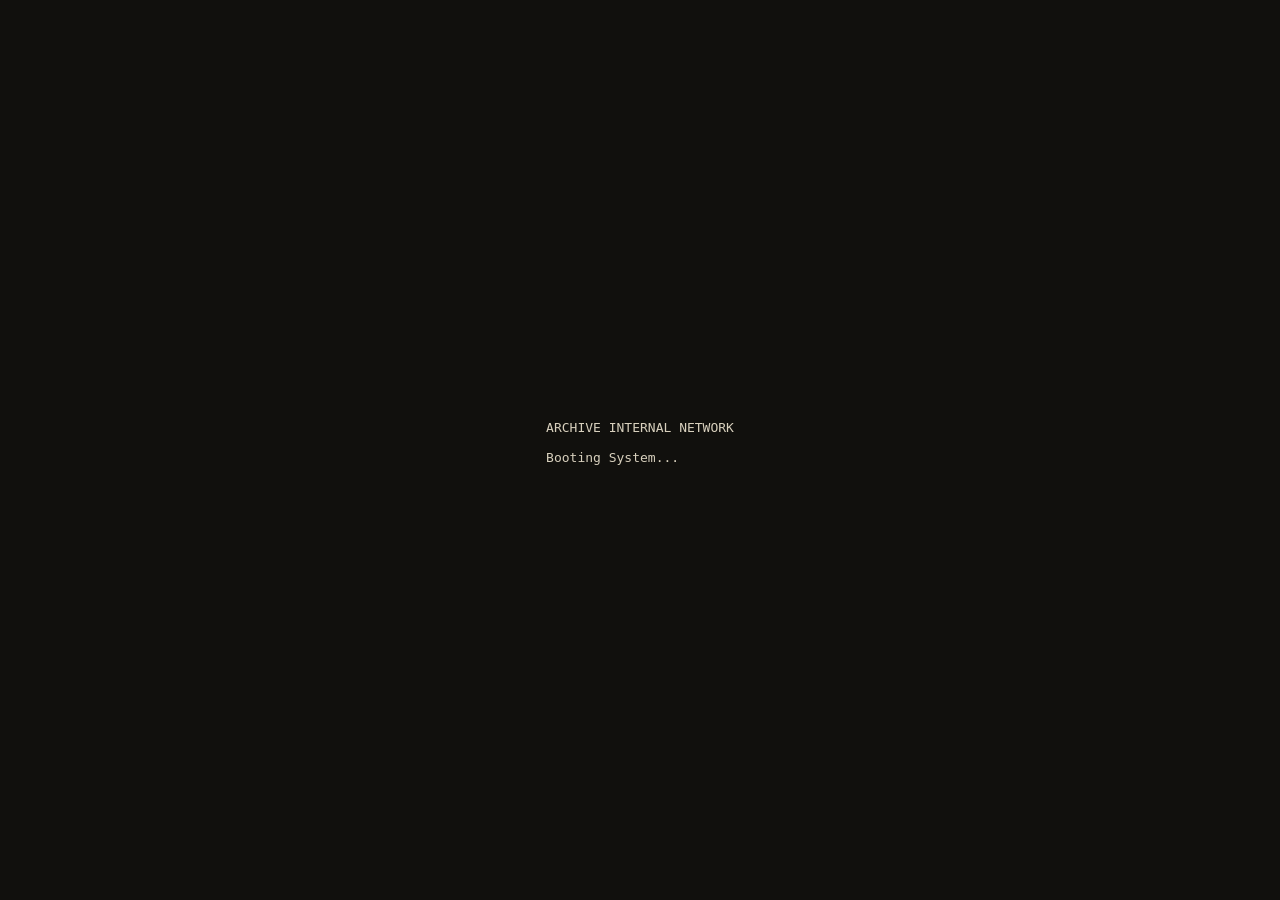
<file: index.html>
<!DOCTYPE html>
<html lang="en">

<head>

<meta charset="UTF-8">
<meta name="viewport" content="width=device-width, initial-scale=1.0">

<title>Archive Internal Network</title>

<link rel="preconnect" href="https://fonts.googleapis.com">
<link rel="preconnect" href="https://fonts.gstatic.com" crossorigin>

<link href="https://fonts.googleapis.com/css2?family=Orbitron:wght@400;700&family=IBM+Plex+Mono:wght@300;400;500&display=swap" rel="stylesheet">

<link rel="stylesheet" href="css/style.css">

</head>

<body>
<div id="bootScreen">

    <div class="terminal">

        <pre id="terminalText"></pre>

    </div>

</div>

<div id="mainWebsite">

<header>

<h1>ARCHIVE INTERNAL NETWORK</h1>

<p class="status">STATUS : ONLINE</p>

</header>

<nav>

<a href="index.html">HOME</a>
<a href="project.html">PROJECT</a>
<a href="news.html">NEWS</a>
<a href="media.html">MEDIA</a>
<a href="archive.html">ARCHIVE ACCESS</a>
<a href="contact.html">CONTACT</a>

</nav>

<section class="hero">

<h2>PROJECT : THE SIXTH DOOR</h2>

<p>

Welcome to the Archive Internal Network.

Authorized Personnel Only.

</p>

<a class="button"

href="archive.html">

ACCESS TERMINAL

</a>

</section>

<footer>

Archive Network © 2026

</footer>

</div>

<script src="js/boot.js"></script>

</body>

</html>
</file>
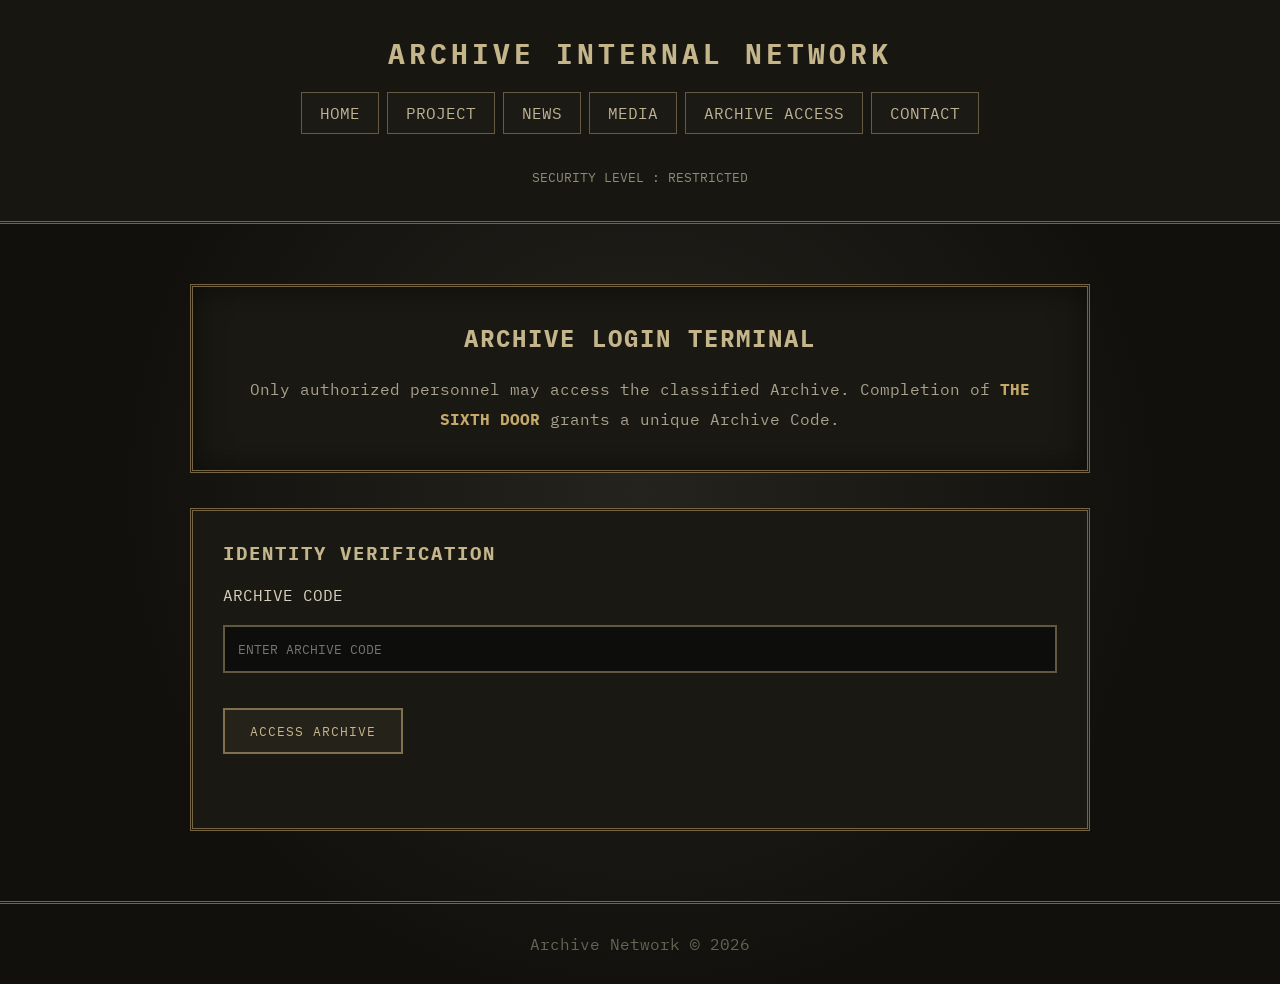
<file: archive.html>
<!DOCTYPE html>
<html lang="en">

<head>

<meta charset="UTF-8">
<meta name="viewport" content="width=device-width, initial-scale=1.0">

<title>Archive Access</title>

<link rel="preconnect" href="https://fonts.googleapis.com">
<link rel="preconnect" href="https://fonts.gstatic.com" crossorigin>

<link href="https://fonts.googleapis.com/css2?family=IBM+Plex+Mono:wght@300;400;500&display=swap" rel="stylesheet">

<link rel="stylesheet" href="css/style.css">

</head>

<body>

<header>

<h1>ARCHIVE INTERNAL NETWORK</h1>

<nav>

<a href="index.html">HOME</a>
<a href="project.html">PROJECT</a>
<a href="news.html">NEWS</a>
<a href="media.html">MEDIA</a>
<a href="archive.html">ARCHIVE ACCESS</a>
<a href="contact.html">CONTACT</a>

</nav>

<p class="status">SECURITY LEVEL : RESTRICTED</p>

</header>


<section class="hero">

<h2>ARCHIVE LOGIN TERMINAL</h2>

<p>

Only authorized personnel may access the classified Archive.

Completion of <strong>THE SIXTH DOOR</strong> grants a unique Archive Code.

</p>

</section>


<section class="news">

<div class="card">

<h3>IDENTITY VERIFICATION</h3>

<br>

<label>ARCHIVE CODE</label>

<br><br>

<input
type="password"
id="archiveCode"
placeholder="ENTER ARCHIVE CODE"
autocomplete="off">

<br><br>

<button onclick="login()">

ACCESS ARCHIVE

</button>

<br><br>

<p id="message"></p>

</div>

</section>


<footer>

Archive Network © 2026

</footer>


<!-- =====================================================
     VERIFICATION SCREEN
===================================================== -->

<div id="verificationScreen">

    <div class="verificationBox">

        <h2 class="verificationTitle">
            ARCHIVE CENTRAL ACCESS TERMINAL
        </h2>

        <div id="verificationOutput"></div>

        <div class="verify-progress">

            <div id="verificationBar"></div>

        </div>

    </div>

</div>


<script src="js/login.js"></script>

</body>

</html>
</file>
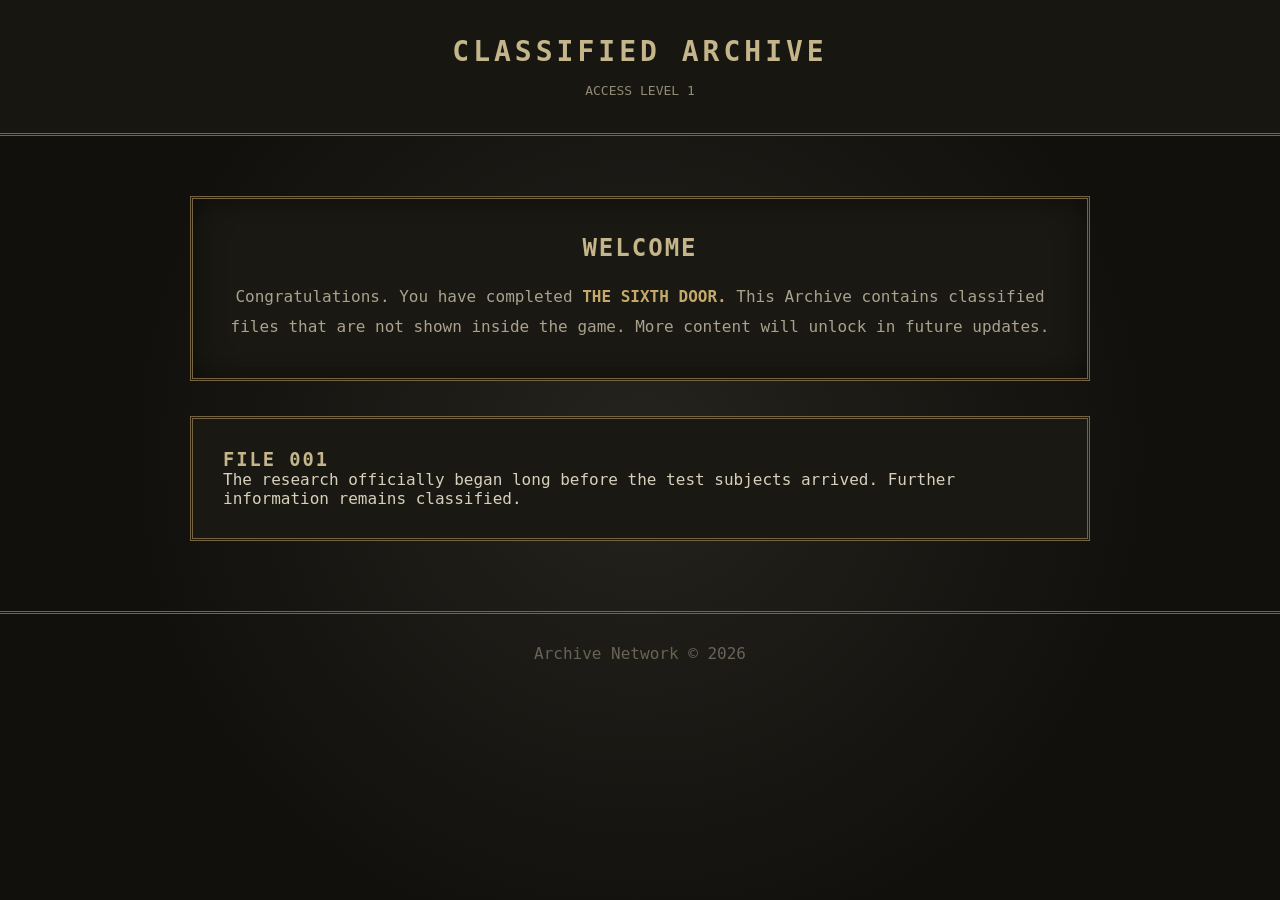
<file: classified.html>
<!DOCTYPE html>
<html lang="en">

<head>

<meta charset="UTF-8">

<meta name="viewport"
content="width=device-width, initial-scale=1.0">

<title>Classified Archive</title>

<link rel="stylesheet" href="css/style.css">

</head>

<body>

<header>

<h1>CLASSIFIED ARCHIVE</h1>

<p class="status">

ACCESS LEVEL 1

</p>

</header>

<section class="hero">

<h2>WELCOME</h2>

<p>

Congratulations.

You have completed

<strong>THE SIXTH DOOR.</strong>

This Archive contains classified files that are not shown inside the game.

More content will unlock in future updates.

</p>

</section>

<section class="news">

<div class="card">

<h3>FILE 001</h3>

<p>

The research officially began long before the test subjects arrived.

Further information remains classified.

</p>

</div>

</section>

<footer>

Archive Network © 2026

</footer>

</body>

</html>
</file>
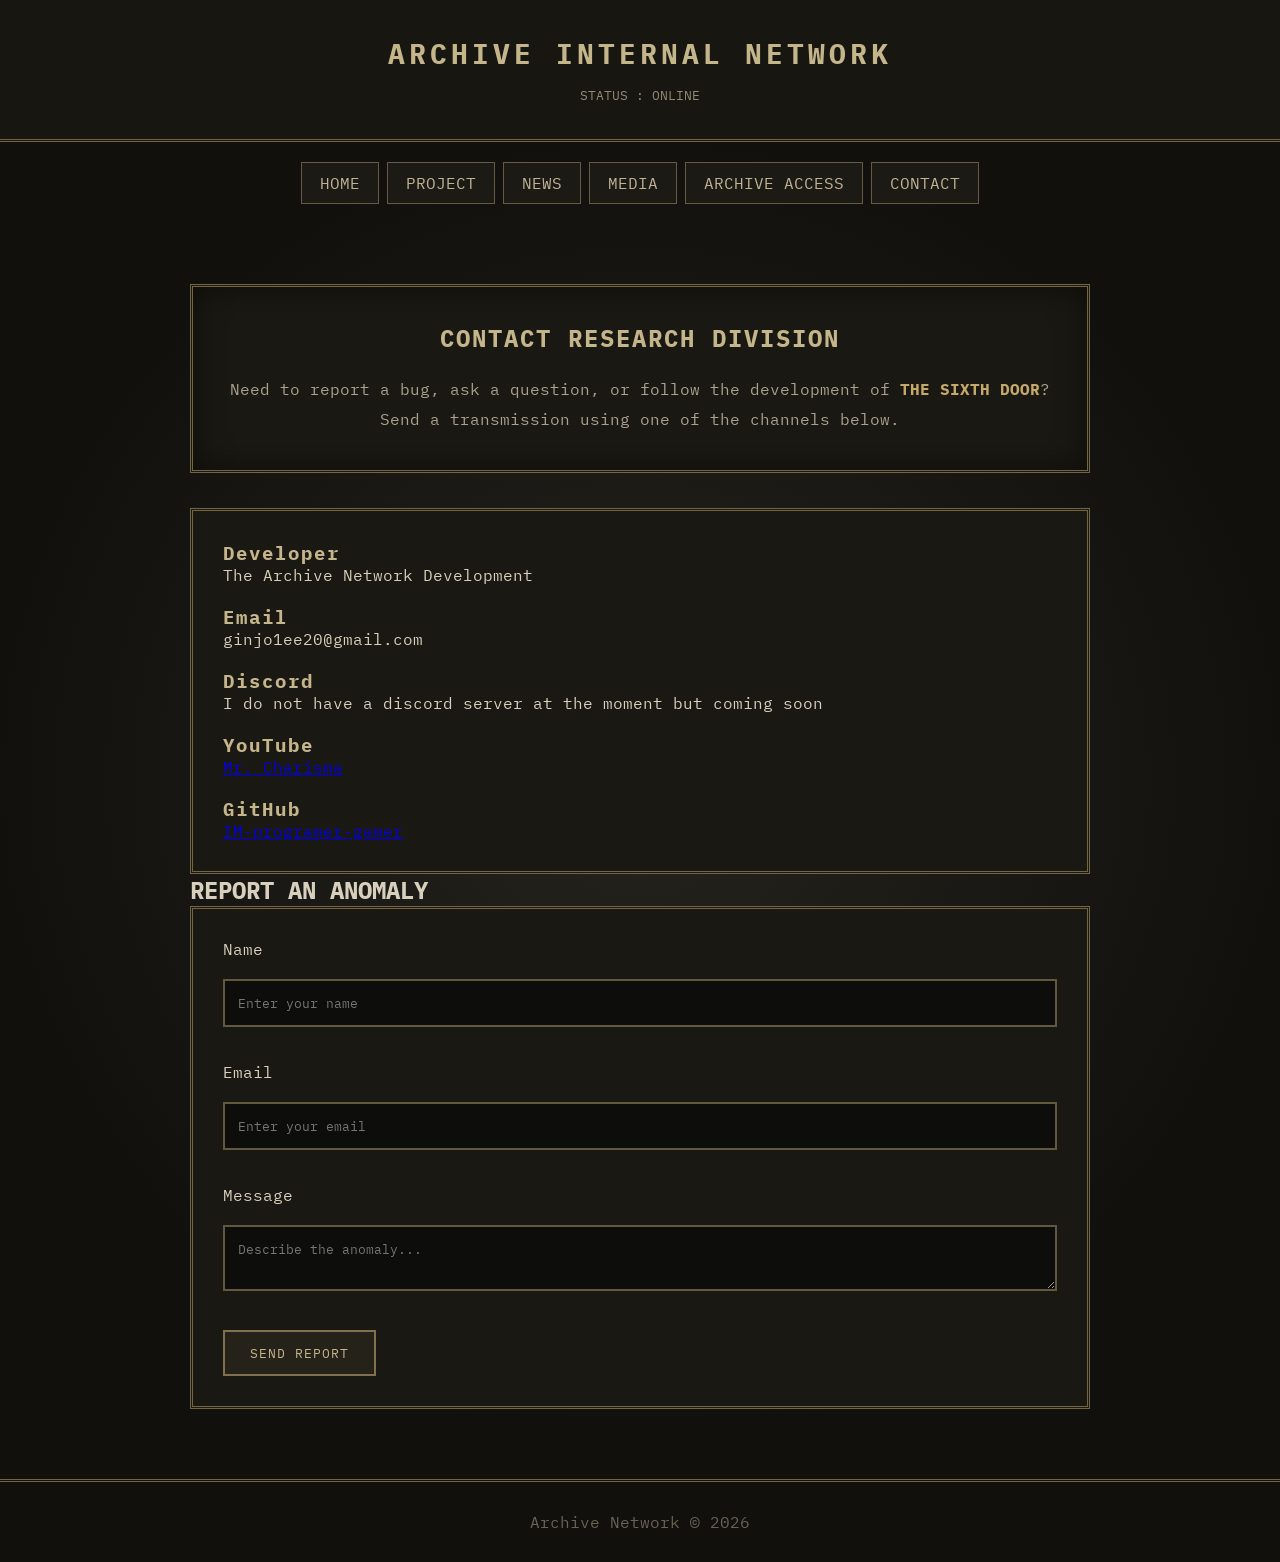
<file: contact.html>
<!DOCTYPE html>
<html lang="en">

<head>

<meta charset="UTF-8">
<meta name="viewport" content="width=device-width, initial-scale=1.0">

<title>Contact | Archive Network</title>

<link rel="preconnect" href="https://fonts.googleapis.com">
<link rel="preconnect" href="https://fonts.gstatic.com" crossorigin>

<link href="https://fonts.googleapis.com/css2?family=Orbitron:wght@400;700&family=IBM+Plex+Mono:wght@300;400;500&display=swap" rel="stylesheet">

<link rel="stylesheet" href="css/style.css">

</head>

<body>

<header>

<h1>ARCHIVE INTERNAL NETWORK</h1>

<p class="status">STATUS : ONLINE</p>

</header>

<nav>

<a href="index.html">HOME</a>
<a href="project.html">PROJECT</a>
<a href="news.html">NEWS</a>
<a href="media.html">MEDIA</a>
<a href="archive.html">ARCHIVE ACCESS</a>
<a href="contact.html">CONTACT</a>

</nav>

<section class="hero">

<h2>CONTACT RESEARCH DIVISION</h2>

<p>

Need to report a bug, ask a question, or follow the development of
<strong>THE SIXTH DOOR</strong>?

Send a transmission using one of the channels below.

</p>

</section>

<section class="news">

<div class="card">

<h3>Developer</h3>

<p>The Archive Network Development </p>

<br>

<h3>Email</h3>

<p>ginjo1ee20@gmail.com</p>

<br>

<h3>Discord</h3>

<p>I do not have a discord server at the moment but coming soon</p>

<br>

<h3>YouTube</h3>

<p><a href="http://www.youtube.com/@IM-programer-gamer" target="_blank">Mr. Charisma</a></p>

<br>

<h3>GitHub</h3>

<p><a href="https://github.com/IM-programer-gamer" target="_blank">IM-programer-gamer</a></p>

</div>

</section>

<section class="news">

<h2>REPORT AN ANOMALY</h2>

<div class="card">

<form>

<label>Name</label><br><br>

<input type="text" placeholder="Enter your name">

<br><br>

<label>Email</label><br><br>

<input type="email" placeholder="Enter your email">

<br><br>

<label>Message</label><br><br>

<textarea placeholder="Describe the anomaly..."></textarea>

<br><br>

<button type="submit">

SEND REPORT

</button>

</form>

</div>

</section>

<footer>

Archive Network © 2026

</footer>

</body>

</html>
</file>
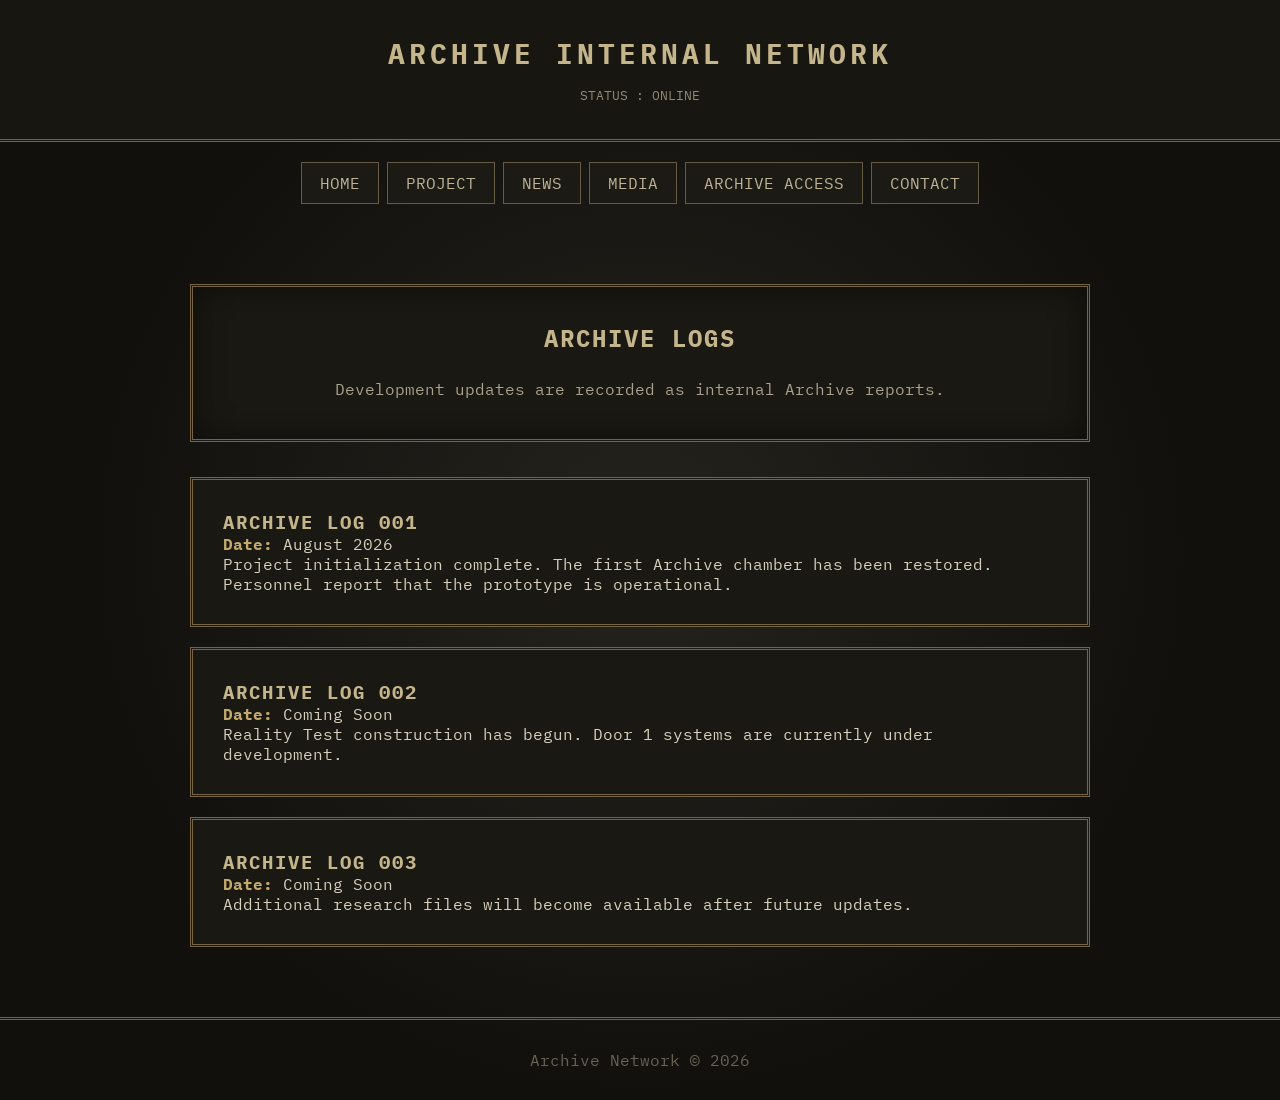
<file: news.html>
<!DOCTYPE html>
<html lang="en">

<head>

<meta charset="UTF-8">
<meta name="viewport" content="width=device-width, initial-scale=1.0">

<title>Archive Logs | Archive Network</title>

<link rel="preconnect" href="https://fonts.googleapis.com">
<link rel="preconnect" href="https://fonts.gstatic.com" crossorigin>

<link href="https://fonts.googleapis.com/css2?family=Orbitron:wght@400;700&family=IBM+Plex+Mono:wght@300;400;500&display=swap" rel="stylesheet">

<link rel="stylesheet" href="css/style.css">

</head>

<body>

<header>

<h1>ARCHIVE INTERNAL NETWORK</h1>

<p class="status">STATUS : ONLINE</p>

</header>

<nav>

<a href="index.html">HOME</a>
<a href="project.html">PROJECT</a>
<a href="news.html">NEWS</a>
<a href="media.html">MEDIA</a>
<a href="archive.html">ARCHIVE ACCESS</a>
<a href="contact.html">CONTACT</a>

</nav>

<section class="hero">

<h2>ARCHIVE LOGS</h2>

<p>
Development updates are recorded as internal Archive reports.
</p>

</section>

<section class="news">

<div class="card">

<h3>ARCHIVE LOG 001</h3>

<p><strong>Date:</strong> August 2026</p>

<p>

Project initialization complete.

The first Archive chamber has been restored.

Personnel report that the prototype is operational.

</p>

</div>

<br>

<div class="card">

<h3>ARCHIVE LOG 002</h3>

<p><strong>Date:</strong> Coming Soon</p>

<p>

Reality Test construction has begun.

Door 1 systems are currently under development.

</p>

</div>

<br>

<div class="card">

<h3>ARCHIVE LOG 003</h3>

<p><strong>Date:</strong> Coming Soon</p>

<p>

Additional research files will become available after future updates.

</p>

</div>

</section>

<footer>

Archive Network © 2026

</footer>

</body>

</html>
</file>
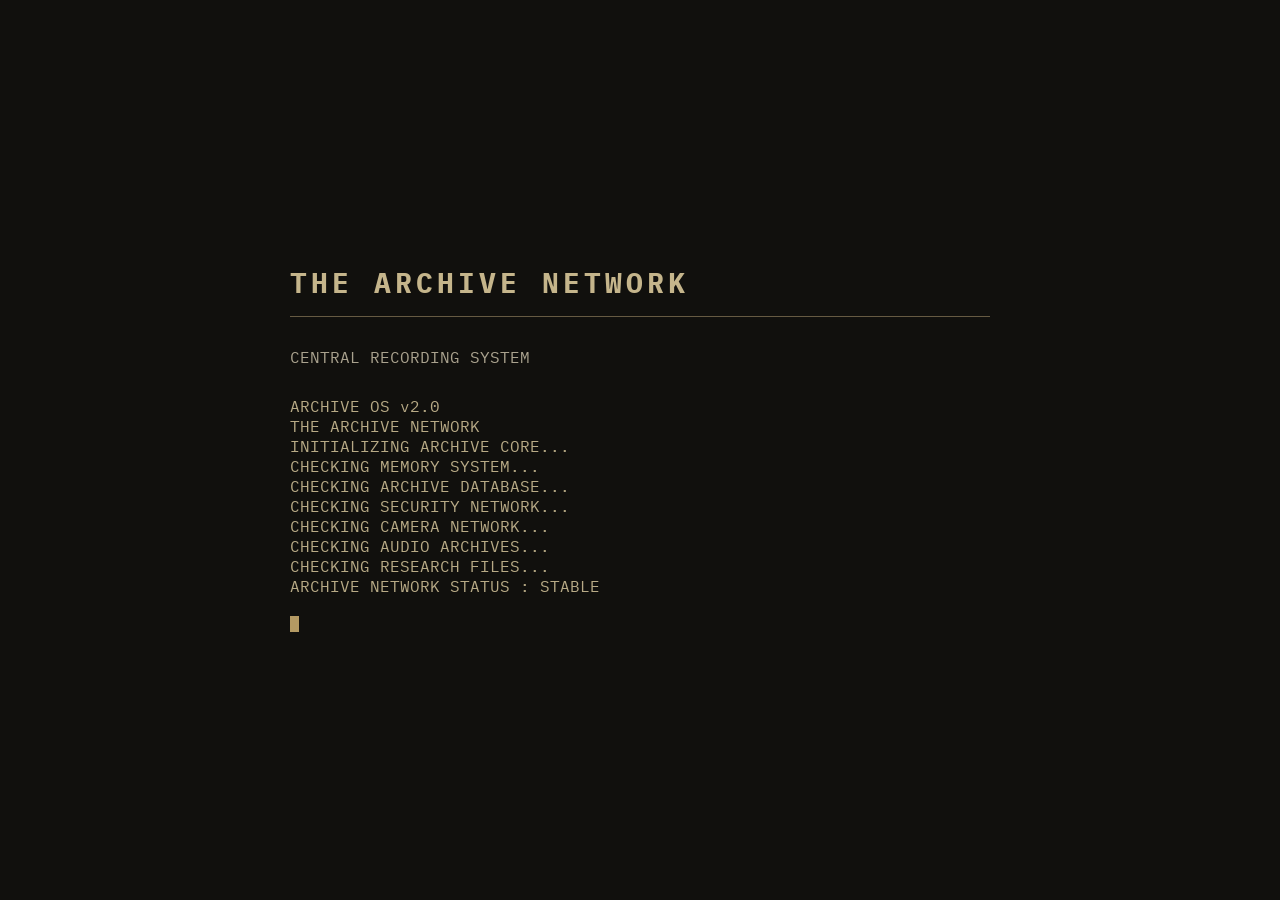
<file: os.html>
<!DOCTYPE html>
<html lang="en">

<head>

<meta charset="UTF-8">
<meta name="viewport" content="width=device-width, initial-scale=1.0">

<title>Archive OS</title>

<link rel="preconnect" href="https://fonts.googleapis.com">
<link rel="preconnect" href="https://fonts.gstatic.com" crossorigin>

<link href="https://fonts.googleapis.com/css2?family=IBM+Plex+Mono:wght@300;400;500&display=swap" rel="stylesheet">

<link rel="stylesheet" href="css/style.css">

</head>


<body class="osBody">


<!-- =====================================================
     BOOT SCREEN
===================================================== -->

<div id="bootScreen">

    <div class="bootText">

        <h1>THE ARCHIVE NETWORK</h1>

        <p>CENTRAL RECORDING SYSTEM</p>

        <br>

        <div id="bootLines"></div>

        <br>

        <span id="bootCursor" class="bootCursor"></span>

    </div>

</div>


<!-- =====================================================
     DESKTOP
===================================================== -->

<div class="desktop" id="mainDesktop">


<!-- =====================================================
     TOP BAR
===================================================== -->

<div class="topBar">

    <div class="logo">
        ARCHIVE OS v2.0
    </div>

    <div id="clock">
        00:00:00
    </div>

</div>


<!-- =====================================================
     TERMINAL DESKTOP ICON
===================================================== -->

<div
class="icon"
ondblclick="openWindow('terminalWindow')">

    ▣

    <p>Terminal</p>

</div>


<!-- =====================================================
     TERMINAL WINDOW
===================================================== -->

<div id="terminalWindow" class="window">

    <div class="windowTitle">

        Archive Terminal

        <span onclick="closeWindow('terminalWindow')">
            ✖
        </span>

    </div>


    <div class="windowContent">

        <div id="terminalOutput">

            <p>
                ARCHIVE TERMINAL v1.0
            </p>

            <p>
                Type HELP to begin.
            </p>

        </div>


        <input
        id="terminalInput"
        type="text"
        placeholder="ENTER COMMAND..."
        onkeydown="terminalEnter(event)">

    </div>

</div>


<!-- =====================================================
     DESKTOP ICONS
===================================================== -->

<div class="desktopIcons">


<!-- RESEARCH FILES ICON -->

<div
class="icon"
ondblclick="openWindow('researchWindow')">

    ▤

    <p>
        Research Files
    </p>

</div>


<!-- PERSONNEL ICON -->

<div
class="icon"
ondblclick="openWindow('personnelWindow')">

    ◉

    <p>
        Personnel
    </p>

</div>


<!-- CAMERAS ICON -->

<div
class="icon"
ondblclick="openWindow('cameraWindow')">

    ▣

    <p>
        Cameras
    </p>

</div>


<!-- AUDIO LOGS ICON -->

<div
class="icon"
ondblclick="openWindow('audioWindow')">

    ♪

    <p>
        Audio Logs
    </p>

</div>


</div>


<!-- =====================================================
     RESEARCH WINDOW
===================================================== -->

<div id="researchWindow" class="window">

    <div class="windowTitle">

        Research Files

        <span onclick="closeWindow('researchWindow')">
            ✖
        </span>

    </div>


    <div class="windowContent">

        <h2>
            FILE-001
        </h2>

        <p>

            Project Sixth Door officially entered testing.

            Further information remains classified.

        </p>

    </div>

</div>


<!-- =====================================================
     PERSONNEL WINDOW
===================================================== -->

<div id="personnelWindow" class="window">

    <div class="windowTitle">

        Personnel

        <span onclick="closeWindow('personnelWindow')">
            ✖
        </span>

    </div>


    <div class="windowContent">

        <div class="personnelArchive">


            <!-- PERSONNEL HEADER -->

            <div class="personnelHeader">

                <div>
                    CENTRAL PERSONNEL ARCHIVE
                </div>

                <span>
                    DATABASE: P-01
                </span>

            </div>


            <div class="personnelStatus">

                PERSONNEL RECORDS —
                RESTRICTED ACCESS

            </div>


            <!-- =================================================
                 PERSONNEL 001
            ================================================= -->

            <div class="personnelRecord">

                <div class="personnelRecordHeader">

                    <strong>
                        PERSONNEL-001
                    </strong>

                    <span class="personnelActive">
                        STATUS: ACTIVE
                    </span>

                </div>


                <div class="personnelInfo">

                    <p>

                        <span>
                            NAME
                        </span>

                        DR. ELIAS VOSS

                    </p>


                    <p>

                        <span>
                            POSITION
                        </span>

                        LEAD SCIENTIST

                    </p>


                    <p>

                        <span>
                            DEPARTMENT
                        </span>

                        RESEARCH DIVISION

                    </p>


                    <p>

                        <span>
                            CLEARANCE
                        </span>

                        LEVEL 04

                    </p>


                    <p>

                        <span>
                            ASSIGNMENT
                        </span>

                        SIXTH DOOR PROJECT

                    </p>

                </div>


                <div class="personnelNote">

                    Primary scientific authority assigned
                    to the Sixth Door Project.

                    <br>
                    <br>

                    Authorized to approve experimental
                    procedures, archive research and
                    subject testing.

                </div>

            </div>


            <!-- =================================================
                 PERSONNEL 002
            ================================================= -->

            <div class="personnelRecord">

                <div class="personnelRecordHeader">

                    <strong>
                        PERSONNEL-002
                    </strong>

                    <span class="personnelRestricted">
                        STATUS: RESTRICTED
                    </span>

                </div>


                <div class="personnelInfo">

                    <p>

                        <span>
                            NAME
                        </span>

                        MARA VALE

                    </p>


                    <p>

                        <span>
                            POSITION
                        </span>

                        PROJECT ADMINISTRATOR

                    </p>


                    <p>

                        <span>
                            DEPARTMENT
                        </span>

                        PROJECT MANAGEMENT

                    </p>


                    <p>

                        <span>
                            CLEARANCE
                        </span>

                        LEVEL 03

                    </p>


                    <p>

                        <span>
                            ASSIGNMENT
                        </span>

                        SIXTH DOOR PROJECT

                    </p>

                </div>


                <div class="personnelNote">

                    Responsible for administrative records,
                    personnel coordination and project
                    authorization.

                    <br>
                    <br>

                    Several records associated with this
                    personnel member have been removed
                    from the archive.

                </div>

            </div>


            <!-- =================================================
                 PERSONNEL 003
            ================================================= -->

            <div class="personnelRecord">

                <div class="personnelRecordHeader">

                    <strong>
                        PERSONNEL-003
                    </strong>

                    <span class="personnelTransferred">
                        STATUS: TRANSFERRED
                    </span>

                </div>


                <div class="personnelInfo">

                    <p>

                        <span>
                            NAME
                        </span>

                        ADRIAN CROSS

                    </p>


                    <p>

                        <span>
                            POSITION
                        </span>

                        SYSTEMS ENGINEER

                    </p>


                    <p>

                        <span>
                            DEPARTMENT
                        </span>

                        ENGINEERING

                    </p>


                    <p>

                        <span>
                            CLEARANCE
                        </span>

                        LEVEL 02

                    </p>


                    <p>

                        <span>
                            ASSIGNMENT
                        </span>

                        ARCHIVE SYSTEMS

                    </p>

                </div>


                <div class="personnelNote">

                    Responsible for maintenance of archive
                    systems, testing equipment and internal
                    communication systems.

                    <br>
                    <br>

                    Personnel transferred shortly before
                    the final project shutdown.

                </div>

            </div>


            <!-- =================================================
                 PERSONNEL 004
            ================================================= -->

            <div class="personnelRecord personnelCorrupt">

                <div class="personnelRecordHeader">

                    <strong>
                        PERSONNEL-004
                    </strong>

                    <span>
                        STATUS: RECORD DAMAGED
                    </span>

                </div>


                <div class="personnelInfo">

                    <p>

                        <span>
                            NAME
                        </span>

                        █████████████

                    </p>


                    <p>

                        <span>
                            POSITION
                        </span>

                        ███████████

                    </p>


                    <p>

                        <span>
                            DEPARTMENT
                        </span>

                        ███████████

                    </p>


                    <p>

                        <span>
                            CLEARANCE
                        </span>

                        ████

                    </p>


                    <p>

                        <span>
                            ASSIGNMENT
                        </span>

                        █████████████

                    </p>

                </div>


                <div class="personnelNote">

                    DATABASE RECOVERY FAILED.

                    <br>
                    <br>

                    Remaining information unavailable.

                    <br>
                    <br>

                    LAST ARCHIVE REFERENCE:
                    <strong>SD-004</strong>

                </div>

            </div>


            <!-- =================================================
                 PERSONNEL FOOTER
            ================================================= -->

            <div class="personnelFooter">

                <span>
                    TOTAL RECORDS: 04
                </span>

                <span>
                    ARCHIVE STATUS: PARTIAL
                </span>

            </div>


        </div>

    </div>

</div>


<!-- =====================================================
     CAMERA WINDOW
===================================================== -->

<div id="cameraWindow" class="window">

    <div class="windowTitle">

        Security Cameras

        <span onclick="closeWindow('cameraWindow')">
            ✖
        </span>

    </div>


    <div class="windowContent">

        <div class="cameraArchive">


            <div class="cameraHeader">

                <div>
                    SECURITY SURVEILLANCE ARCHIVE
                </div>

                <span>
                    SYSTEM: CAM-NET
                </span>

            </div>


            <div class="cameraStatus">

                CAMERA NETWORK STATUS:

                <strong>
                    PARTIALLY OPERATIONAL
                </strong>

            </div>


            <!-- =================================================
                 CAMERA 01
            ================================================= -->

            <div class="cameraRecord">

                <div class="cameraTop">

                    <strong>
                        CAMERA-01
                    </strong>

                    <span class="cameraOnline">
                        ONLINE
                    </span>

                </div>


                <div class="cameraInfo">

                    <p>

                        <span>
                            LOCATION
                        </span>

                        MAIN RESEARCH CORRIDOR

                    </p>


                    <p>

                        <span>
                            SIGNAL
                        </span>

                        STABLE

                    </p>


                    <p>

                        <span>
                            RECORDING
                        </span>

                        AVAILABLE

                    </p>

                </div>


                <div class="cameraFeed">

                    [ LIVE FEED ]

                    <br>

                    NO VISUAL DISPLAY CONNECTED

                </div>

            </div>


            <!-- =================================================
                 CAMERA 02
            ================================================= -->

            <div class="cameraRecord">

                <div class="cameraTop">

                    <strong>
                        CAMERA-02
                    </strong>

                    <span class="cameraOnline">
                        ONLINE
                    </span>

                </div>


                <div class="cameraInfo">

                    <p>

                        <span>
                            LOCATION
                        </span>

                        TESTING CHAMBER

                    </p>


                    <p>

                        <span>
                            SIGNAL
                        </span>

                        STABLE

                    </p>


                    <p>

                        <span>
                            RECORDING
                        </span>

                        AVAILABLE

                    </p>

                </div>


                <div class="cameraFeed">

                    [ LIVE FEED ]

                    <br>

                    NO VISUAL DISPLAY CONNECTED

                </div>

            </div>


            <!-- =================================================
                 CAMERA 03
            ================================================= -->

            <div class="cameraRecord">

                <div class="cameraTop">

                    <strong>
                        CAMERA-03
                    </strong>

                    <span class="cameraWarning">
                        UNSTABLE
                    </span>

                </div>


                <div class="cameraInfo">

                    <p>

                        <span>
                            LOCATION
                        </span>

                        ARCHIVE STORAGE

                    </p>


                    <p>

                        <span>
                            SIGNAL
                        </span>

                        43% INTEGRITY

                    </p>


                    <p>

                        <span>
                            RECORDING
                        </span>

                        PARTIAL

                    </p>

                </div>


                <div class="cameraFeed cameraStatic">

                    SIGNAL INTERFERENCE

                    <br>

                    FRAME DATA CORRUPTED

                    <br>

                    [ RECOVERY AVAILABLE ]

                </div>

            </div>


            <!-- =================================================
                 CAMERA 04
            ================================================= -->

            <div class="cameraRecord">

                <div class="cameraTop">

                    <strong>
                        CAMERA-04
                    </strong>

                    <span class="cameraOffline">
                        OFFLINE
                    </span>

                </div>


                <div class="cameraInfo">

                    <p>

                        <span>
                            LOCATION
                        </span>

                        OBSERVATION ROOM

                    </p>


                    <p>

                        <span>
                            SIGNAL
                        </span>

                        NO SIGNAL

                    </p>


                    <p>

                        <span>
                            RECORDING
                        </span>

                        UNAVAILABLE

                    </p>

                </div>


                <div class="cameraFeed">

                    CONNECTION LOST

                    <br>

                    LAST SIGNAL: [REDACTED]

                </div>

            </div>


            <!-- =================================================
                 CAMERA 05
            ================================================= -->

            <div class="cameraRecord cameraRestricted">

                <div class="cameraTop">

                    <strong>
                        CAMERA-05
                    </strong>

                    <span class="cameraRestrictedStatus">
                        RESTRICTED
                    </span>

                </div>


                <div class="cameraInfo">

                    <p>

                        <span>
                            LOCATION
                        </span>

                        [REDACTED]

                    </p>


                    <p>

                        <span>
                            SIGNAL
                        </span>

                        [REDACTED]

                    </p>


                    <p>

                        <span>
                            RECORDING
                        </span>

                        [REDACTED]

                    </p>

                </div>


                <div class="cameraFeed cameraRestrictedFeed">

                    SECURITY CLEARANCE REQUIRED

                    <br>

                    ACCESS LEVEL: █████

                </div>

            </div>


            <div class="cameraFooter">

                <span>
                    SURVEILLANCE NETWORK:
                    PARTIALLY RECOVERED
                </span>

                <span>
                    CAM-NET / 05 CHANNELS
                </span>

            </div>


        </div>

    </div>

</div>


<!-- =====================================================
     AUDIO WINDOW
===================================================== -->

<div id="audioWindow" class="window">

    <div class="windowTitle">

        Audio Logs

        <span onclick="closeWindow('audioWindow')">
            ✖
        </span>

    </div>


    <div class="windowContent">

        <div class="audioArchive">


            <div class="audioArchiveHeader">
                AUDIO ARCHIVE
            </div>


            <div class="audioArchiveStatus">
                RECOVERED RECORDINGS DATABASE
            </div>


            <br>


            <!-- =================================================
                 LOG 001
            ================================================= -->

            <div class="audioLog">

                <div class="audioLogInfo">

                    <strong>
                        LOG-001
                    </strong>

                    <span>
                        PROJECT ORIENTATION
                    </span>

                    <small>
                        STATUS: RECOVERED
                    </small>

                </div>


                <button onclick="playAudioLog('LOG-001')">

                    PLAY RECORDING

                </button>

            </div>


            <!-- =================================================
                 LOG 002
            ================================================= -->

            <div class="audioLog">

                <div class="audioLogInfo">

                    <strong>
                        LOG-002
                    </strong>

                    <span>
                        [RESTRICTED]
                    </span>

                    <small>
                        STATUS: PARTIAL
                    </small>

                </div>


                <button onclick="playAudioLog('LOG-002')">

                    PLAY RECORDING

                </button>

            </div>


            <!-- =================================================
                 LOG 003
            ================================================= -->

            <div class="audioLog">

                <div class="audioLogInfo">

                    <strong>
                        LOG-003
                    </strong>

                    <span>
                        THE SIXTH DOOR
                    </span>

                    <small>
                        STATUS: CORRUPTED
                    </small>

                </div>


                <button onclick="playAudioLog('LOG-003')">

                    PLAY RECORDING

                </button>

            </div>


            <!-- =================================================
                 LOG 004
            ================================================= -->

            <div class="audioLog">

                <div class="audioLogInfo">

                    <strong>
                        LOG-004
                    </strong>

                    <span>
                        [RESTRICTED]
                    </span>

                    <small>
                        STATUS: RECOVERED
                    </small>

                </div>


                <button onclick="playAudioLog('LOG-004')">

                    PLAY RECORDING

                </button>

            </div>


            <!-- =================================================
                 AUDIO PLAYER
            ================================================= -->

            <div
            id="audioPlayer"
            class="archivePlayer">


                <div id="audioPlayerTitle">

                    NO RECORDING SELECTED

                </div>


                <div id="audioPlayerStatus">

                    STANDBY

                </div>


                <div class="reelArea">


                    <div class="reel leftReel"></div>


                    <div class="waveform">

                        ▂▄▆█▆▄▂▅█▃▆▄▂▇█▅▃

                    </div>


                    <div class="reel rightReel"></div>


                </div>


                <audio id="archiveAudio"></audio>


                <div class="playerControls">


                    <button
                    onclick="toggleArchiveAudio()">

                        PLAY / PAUSE

                    </button>


                    <button
                    onclick="stopArchiveAudio()">

                        STOP

                    </button>


                </div>


            </div>


        </div>

    </div>

</div>


</div>


<!-- =====================================================
     JAVASCRIPT
===================================================== -->

<script src="js/os.js"></script>


</body>

</html>
</file>
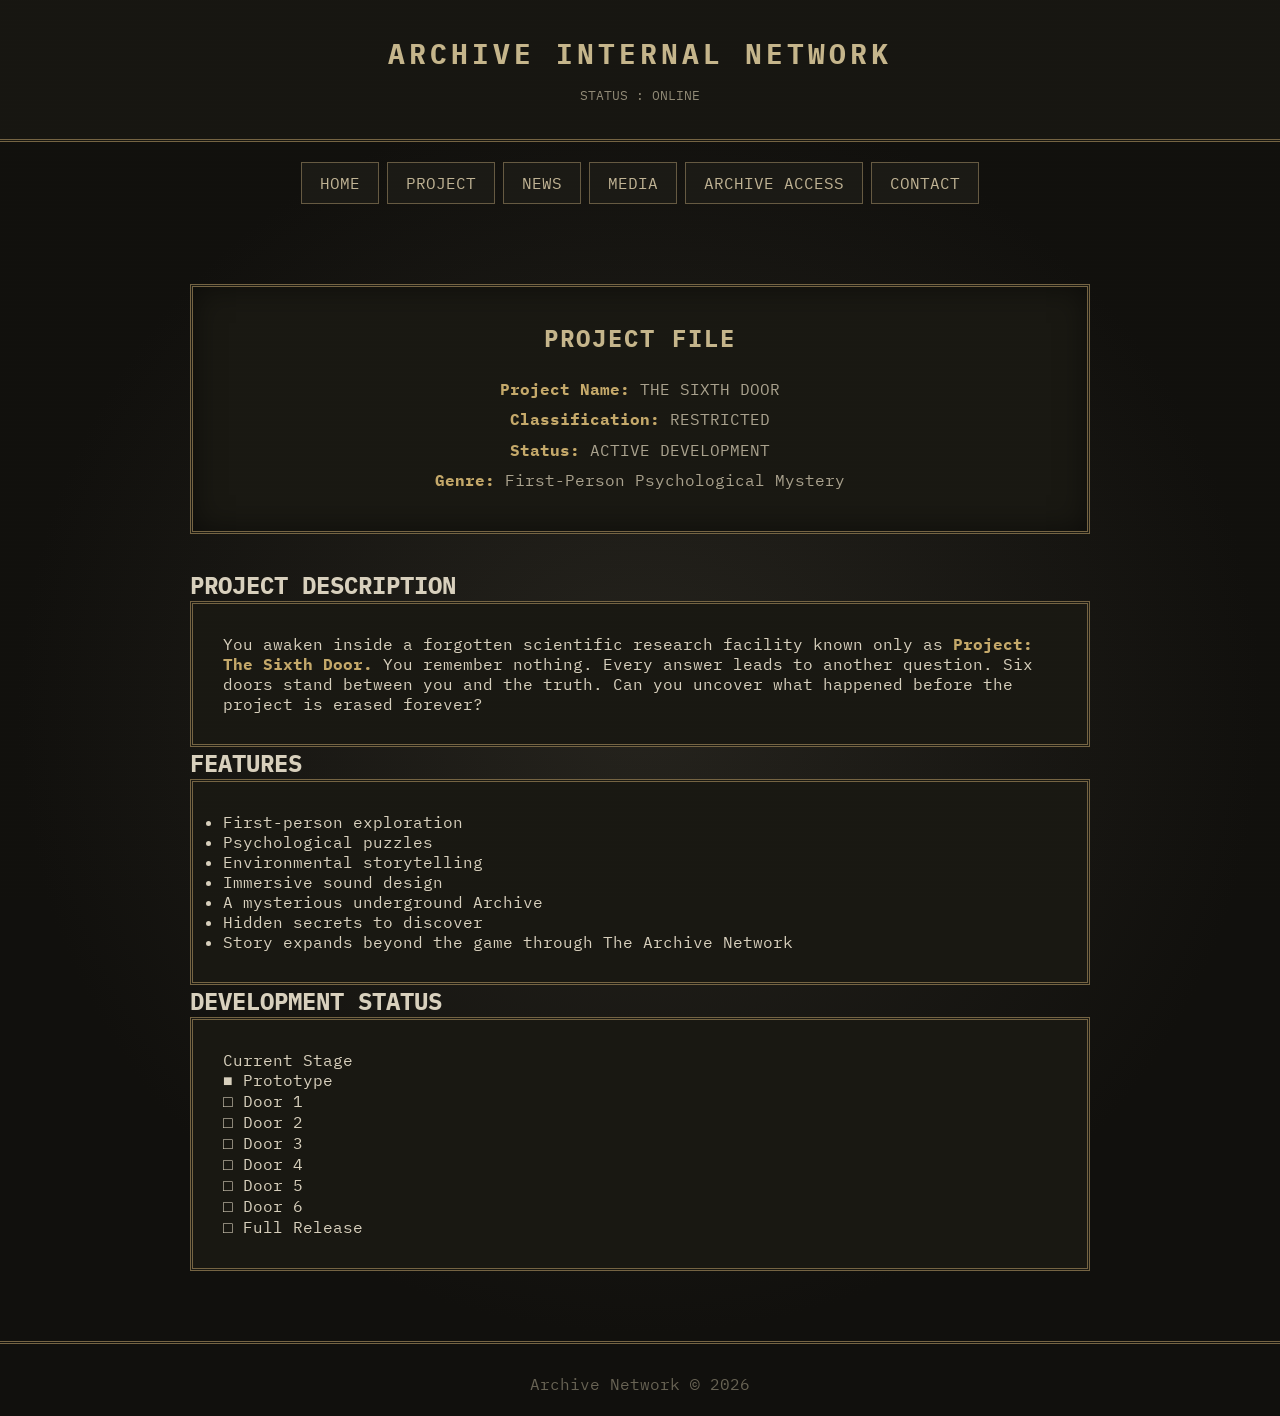
<file: project.html>
<!DOCTYPE html>
<html lang="en">

<head>

<meta charset="UTF-8">
<meta name="viewport" content="width=device-width, initial-scale=1.0">

<title>Project File | Archive Network</title>

<link rel="preconnect" href="https://fonts.googleapis.com">
<link rel="preconnect" href="https://fonts.gstatic.com" crossorigin>

<link href="https://fonts.googleapis.com/css2?family=Orbitron:wght@400;700&family=IBM+Plex+Mono:wght@300;400;500&display=swap" rel="stylesheet">

<link rel="stylesheet" href="css/style.css">

</head>

<body>

<header>

<h1>ARCHIVE INTERNAL NETWORK</h1>

<p class="status">STATUS : ONLINE</p>

</header>

<nav>

<a href="index.html">HOME</a>
<a href="project.html">PROJECT</a>
<a href="news.html">NEWS</a>
<a href="media.html">MEDIA</a>
<a href="archive.html">ARCHIVE ACCESS</a>
<a href="contact.html">CONTACT</a>

</nav>

<section class="hero">

<h2>PROJECT FILE</h2>

<p><strong>Project Name:</strong> THE SIXTH DOOR</p>

<p><strong>Classification:</strong> RESTRICTED</p>

<p><strong>Status:</strong> ACTIVE DEVELOPMENT</p>

<p><strong>Genre:</strong> First-Person Psychological Mystery</p>

</section>

<section class="news">

<h2>PROJECT DESCRIPTION</h2>

<div class="card">

<p>

You awaken inside a forgotten scientific research facility known only as
<strong>Project: The Sixth Door.</strong>

You remember nothing.

Every answer leads to another question.

Six doors stand between you and the truth.

Can you uncover what happened before the project is erased forever?

</p>

</div>

</section>

<section class="news">

<h2>FEATURES</h2>

<div class="card">

<ul>

<li>First-person exploration</li>

<li>Psychological puzzles</li>

<li>Environmental storytelling</li>

<li>Immersive sound design</li>

<li>A mysterious underground Archive</li>

<li>Hidden secrets to discover</li>

<li>Story expands beyond the game through The Archive Network</li>

</ul>

</div>

</section>

<section class="news">

<h2>DEVELOPMENT STATUS</h2>

<div class="card">

<p>Current Stage</p>

<p>■ Prototype</p>

<p>□ Door 1</p>

<p>□ Door 2</p>

<p>□ Door 3</p>

<p>□ Door 4</p>

<p>□ Door 5</p>

<p>□ Door 6</p>

<p>□ Full Release</p>

</div>

</section>

<footer>

Archive Network © 2026

</footer>

</body>

</html>
</file>
<file: css/style.css>
/* =========================================================
   THE ARCHIVE NETWORK
   ARCHIVE OS v2.0
   FICTIONAL 1930s ELECTROMECHANICAL ARCHIVE SYSTEM
========================================================= */

*{
    margin:0;
    padding:0;
    box-sizing:border-box;
}

html{
    background:#11100d;
}

body{
    background:#11100d;
    color:#d8d0bd;
    font-family:"IBM Plex Mono", monospace;
    overflow-x:hidden;
}

/* =========================================================
   GENERAL
========================================================= */

::selection{
    background:#b49a63;
    color:#11100d;
}

strong{
    color:#c5a96a;
}

.green{
    color:#9eaf79;
}

/* =========================================================
   ARCHIVE ACCESS PAGE
========================================================= */

body:not(.osBody){
    background:
        radial-gradient(circle at center, #25231d 0%, #11100d 65%);
    min-height:100vh;
}

body:not(.osBody)::before{
    content:"";
    position:fixed;
    inset:0;
    pointer-events:none;
    opacity:.12;
    background:
        repeating-linear-gradient(
            0deg,
            transparent 0px,
            transparent 3px,
            rgba(220,210,180,.12) 4px
        );
    z-index:9990;
}

header{
    text-align:center;
    padding:35px 20px;
    border-bottom:3px double #756443;
    background:#171611;
}

header h1{
    font-family:"IBM Plex Mono", monospace;
    color:#c5b58b;
    letter-spacing:4px;
    font-size:28px;
}

.status{
    margin-top:15px;
    color:#918a76;
    font-size:13px;
}

nav{
    display:flex;
    justify-content:center;
    flex-wrap:wrap;
    gap:8px;
    padding:20px;
}

nav a{
    text-decoration:none;
    color:#c0b394;
    border:1px solid #665a42;
    background:#1b1a15;
    padding:10px 18px;
    transition:.2s;
}

nav a:hover{
    background:#b49a63;
    color:#11100d;
}

.hero{
    width:90%;
    max-width:900px;
    margin:60px auto 35px;
    padding:35px;
    text-align:center;
    border:3px double #756443;
    background:#191812;
    box-shadow:inset 0 0 30px rgba(0,0,0,.5);
}

.hero h2{
    color:#c5b58b;
    margin-bottom:20px;
    letter-spacing:2px;
}

.hero p{
    line-height:1.9;
    color:#aaa28e;
}

.news{
    width:90%;
    max-width:900px;
    margin:auto;
}

.card{
    border:3px double #756443;
    padding:30px;
    background:#191812;
}

.card h3{
    color:#c5b58b;
    letter-spacing:2px;
}

input,
textarea{
    width:100%;
    padding:13px;
    background:#0d0d0b;
    border:2px solid #62573f;
    color:#d8d0bd;
    font-family:"IBM Plex Mono", monospace;
    margin-bottom:15px;
    outline:none;
}

input:focus,
textarea:focus{
    border-color:#b49a63;
    background:#12110e;
}

button,
.button{
    display:inline-block;
    padding:12px 25px;
    background:#252219;
    border:2px solid #81704d;
    color:#c5b58b;
    cursor:pointer;
    font-family:"IBM Plex Mono", monospace;
    letter-spacing:1px;
    text-decoration:none;
    transition:.2s;
}

button:hover,
.button:hover{
    background:#b49a63;
    color:#11100d;
}

#message{
    min-height:24px;
    color:#a7a08d;
}

footer{
    margin-top:70px;
    text-align:center;
    padding:30px;
    border-top:3px double #756443;
    color:#686354;
}

/* =========================================================
   BOOT SCREEN
========================================================= */

#bootScreen{
    position:fixed;
    inset:0;
    background:#11100d;
    display:flex;
    justify-content:center;
    align-items:center;
    z-index:99999;
}

.bootText{
    width:90%;
    max-width:700px;
    color:#b8aa86;
}

.bootText h1{
    color:#c5b58b;
    font-family:"IBM Plex Mono", monospace;
    font-size:28px;
    letter-spacing:4px;
    margin-bottom:30px;
    border-bottom:1px solid #665a42;
    padding-bottom:15px;
}

.bootText p{
    margin:9px 0;
    color:#aaa28e;
}

.bootCursor{
    display:inline-block;
    width:9px;
    height:16px;
    background:#b49a63;
    animation:cursorBlink .7s infinite;
}

@keyframes cursorBlink{
    50%{
        opacity:0;
    }
}

/* =========================================================
   ACCESS VERIFICATION
========================================================= */

#verificationScreen{
    display:none;
    position:fixed;
    inset:0;
    z-index:99998;
    background:#11100d;
    align-items:center;
    justify-content:center;
}

.verificationBox{
    width:90%;
    max-width:720px;
    border:3px double #756443;
    background:#181711;
    padding:35px;
    box-shadow:inset 0 0 35px rgba(0,0,0,.65);
}

.verificationTitle{
    color:#c5b58b;
    border-bottom:1px solid #665a42;
    padding-bottom:15px;
    margin-bottom:20px;
}

#verificationOutput{
    min-height:280px;
    line-height:2;
    color:#aaa28e;
}

.verify-ok{
    color:#9eaf79;
}

.verify-warning{
    color:#b49a63;
}

.verify-progress{
    height:12px;
    border:1px solid #665a42;
    margin-top:20px;
    padding:2px;
}

#verificationBar{
    height:100%;
    width:0%;
    background:#9eaf79;
    transition:width .4s;
}

/* =========================================================
   OS BODY
========================================================= */

.osBody{
    background:
        radial-gradient(circle at center, #24221b 0%, #11100d 75%);
    min-height:100vh;
    overflow:hidden;
}

.osBody::before{
    content:"";
    position:fixed;
    inset:0;
    pointer-events:none;
    z-index:9000;
    background:
        repeating-linear-gradient(
            to bottom,
            transparent 0px,
            transparent 4px,
            rgba(220,210,180,.025) 5px
        );
}

.desktop{
    min-height:100vh;
    position:relative;
}

/* =========================================================
   TOP BAR
========================================================= */

.topBar{
    height:58px;
    display:flex;
    justify-content:space-between;
    align-items:center;
    padding:0 20px;
    background:#1a1914;
    border-bottom:3px double #756443;
    color:#c5b58b;
    font-size:14px;
    letter-spacing:2px;
    box-shadow:0 3px 10px rgba(0,0,0,.6);
}

.logo{
    font-weight:bold;
}

/* =========================================================
   DESKTOP ICONS
========================================================= */

.desktopIcons{
    display:flex;
    flex-wrap:wrap;
    gap:25px;
    padding:35px;
}

.desktop > .icon{
    margin:30px 0 0 35px;
}

.icon{
    width:125px;
    min-height:100px;
    padding:12px;
    text-align:center;
    cursor:pointer;
    color:#c0b394;
    border:1px solid transparent;
    transition:.15s;
}

.icon:hover{
    border:1px solid #665a42;
    background:rgba(80,70,45,.12);
}

.icon:first-line{
    font-size:25px;
}

.icon p{
    margin-top:10px;
    font-size:12px;
}

/* =========================================================
   WINDOWS
   SCROLLABLE ARCHIVE PANELS
========================================================= */

.window{

    display:none;

    position:absolute;

    top:110px;
    left:250px;

    width:500px;
    min-width:300px;

    height:75vh;
    max-height:75vh;

    background:#191812;

    border:3px double #756443;

    box-shadow:8px 8px 0 rgba(0,0,0,.4);

    overflow:hidden;

    user-select:none;

    animation:windowOpen .18s ease-out;

}


/* =========================================================
   WINDOW TITLE BAR
========================================================= */

.windowTitle{

    height:38px;

    min-height:38px;

    background:#29261c;

    color:#c5b58b;

    border-bottom:2px solid #665a42;

    padding:8px 12px;

    display:flex;

    justify-content:space-between;

    align-items:center;

    font-weight:bold;

    letter-spacing:1px;

    cursor:move;

}

.windowTitle span{

    cursor:pointer;

    color:#a69b80;

}

.windowTitle span:hover{

    color:#d5bd7d;

}


/* =========================================================
   SCROLLABLE WINDOW CONTENT
========================================================= */

.windowContent{

    height:calc(75vh - 43px);

    max-height:calc(75vh - 43px);

    overflow-y:auto;

    overflow-x:hidden;

    padding:20px;

    line-height:1.8;

    color:#aaa28e;

    scrollbar-width:thin;

    scrollbar-color:#756443 #0d0d0b;

}


/* =========================================================
   WINDOW SCROLLBAR
========================================================= */

.windowContent::-webkit-scrollbar{
    width:10px;
}

.windowContent::-webkit-scrollbar-track{
    background:#0d0d0b;
    border-left:1px solid #3e382b;
}

.windowContent::-webkit-scrollbar-thumb{
    background:#756443;
    border:2px solid #0d0d0b;
}

.windowContent::-webkit-scrollbar-thumb:hover{
    background:#b49a63;
}

.windowContent h2{
    color:#c5b58b;
}

@keyframes windowOpen{

    from{
        opacity:0;
        transform:scale(.97);
    }

    to{
        opacity:1;
        transform:scale(1);
    }

}

/* =========================================================
   TERMINAL
========================================================= */

#terminalOutput{

    height:260px;

    overflow-y:auto;

    background:#0b0b09;

    padding:15px;

    border:1px solid #5d5138;

    color:#aeb08d;

    font-family:"IBM Plex Mono", monospace;

    line-height:1.6;

}

#terminalOutput::-webkit-scrollbar{
    width:8px;
}

#terminalOutput::-webkit-scrollbar-track{
    background:#080807;
}

#terminalOutput::-webkit-scrollbar-thumb{
    background:#62573f;
}

#terminalInput{

    width:100%;

    margin-top:15px;

    background:#0b0b09;

    color:#bfc49b;

    border:1px solid #5d5138;

    padding:10px;

    font-family:"IBM Plex Mono", monospace;

}

#terminalInput:focus{
    border-color:#9b8a60;
}

/* =========================================================
   CUSTOM AUDIO PLAYER
========================================================= */

.archivePlayer{

    display:none;

    border:3px double #756443;

    background:#11110d;

    padding:18px;

    margin-top:12px;

}

.playerHeader{

    color:#c5b58b;

    border-bottom:1px solid #5f543d;

    padding-bottom:10px;

    margin-bottom:15px;

}

.recorderDisplay{

    height:70px;

    border:1px solid #554a35;

    background:#080806;

    display:flex;

    align-items:center;

    justify-content:center;

    overflow:hidden;

    margin-bottom:15px;

}

.reel{

    width:45px;

    height:45px;

    border:3px dashed #82724f;

    border-radius:50%;

    animation:reelSpin 2s linear infinite;

    animation-play-state:paused;

}

.archivePlayer.playing .reel{
    animation-play-state:running;
}

@keyframes reelSpin{

    from{
        transform:rotate(0deg);
    }

    to{
        transform:rotate(360deg);
    }

}

.waveform{

    display:flex;

    align-items:center;

    justify-content:center;

    gap:4px;

    margin:15px 0;

    height:45px;

}

.waveform span{

    width:3px;

    height:15px;

    background:#81704d;

    animation:wave .8s infinite alternate;

    animation-play-state:paused;

}

.archivePlayer.playing .waveform span{
    animation-play-state:running;
}

.waveform span:nth-child(2){
    animation-delay:.1s;
}

.waveform span:nth-child(3){
    animation-delay:.2s;
}

.waveform span:nth-child(4){
    animation-delay:.3s;
}

.waveform span:nth-child(5){
    animation-delay:.15s;
}

.waveform span:nth-child(6){
    animation-delay:.25s;
}

.waveform span:nth-child(7){
    animation-delay:.05s;
}

@keyframes wave{

    from{
        height:8px;
    }

    to{
        height:35px;
    }

}

.playerTime{

    display:flex;

    justify-content:space-between;

    color:#8f8877;

    font-size:12px;

}

.playerProgress{

    width:100%;

    height:8px;

    margin:10px 0;

    appearance:none;

    background:#29261d;

    border:1px solid #554a35;

}

.playerProgress::-webkit-slider-thumb{

    appearance:none;

    width:12px;

    height:12px;

    background:#b49a63;

    cursor:pointer;

}

.playerControls{

    display:flex;

    gap:8px;

    flex-wrap:wrap;

}

.archivePlayer button{

    padding:8px 14px;

    font-size:12px;

}

.playerStatus{

    margin-top:12px;

    color:#817b6c;

    font-size:11px;

}


/* =========================================================
   AUDIO LOG ARCHIVE
========================================================= */

.audioArchive{
    width:100%;
}

.audioArchiveHeader{

    color:#c5b58b;

    font-size:18px;

    letter-spacing:3px;

    border-bottom:1px solid #756443;

    padding-bottom:10px;

}

.audioArchiveStatus{

    color:#817a69;

    font-size:10px;

    margin-top:8px;

}

.audioLog{

    display:flex;

    justify-content:space-between;

    align-items:center;

    gap:20px;

    padding:15px;

    margin-bottom:10px;

    background:#0b0907;

    border:1px solid #4d4025;

}

.audioLog:hover{

    border-color:#756443;

    background:#15130f;

}

.audioLogInfo{

    display:flex;

    flex-direction:column;

    gap:5px;

}

.audioLogInfo strong{

    color:#c5b58b;

    font-size:14px;

}

.audioLogInfo span{

    color:#aaa28e;

    font-size:11px;

}

.audioLogInfo small{

    color:#6f6757;

    font-size:9px;

}

.audioLog button{

    padding:8px 12px;

    font-size:10px;

    white-space:nowrap;

}

#audioPlayerTitle{

    color:#c5b58b;

    font-size:15px;

    letter-spacing:2px;

}

#audioPlayerStatus{

    color:#817a69;

    font-size:10px;

    margin-top:6px;

}

.reelArea{

    display:flex;

    align-items:center;

    justify-content:center;

    gap:25px;

    margin:25px 0;

}

.reelArea .reel{

    width:55px;

    height:55px;

    border:3px solid #77705f;

    border-radius:50%;

    position:relative;

    animation:none;

}

.reelArea .reel::before{

    content:"";

    position:absolute;

    width:15px;

    height:15px;

    border:2px solid #77705f;

    border-radius:50%;

    top:17px;

    left:17px;

}

.reelArea .reel.spinning{

    animation:reelSpin 1s linear infinite;

}

.reelArea .waveform{

    display:block;

    height:auto;

    margin:0;

    color:#b49a63;

    letter-spacing:2px;

    font-size:16px;

}


/* =========================================================
   MEDIA
========================================================= */

.gallery{

    display:grid;

    grid-template-columns:
        repeat(auto-fit,minmax(250px,1fr));

    gap:25px;

    margin-top:20px;

}

.mediaCard{

    border:1px solid #665a42;

    padding:15px;

    text-align:center;

    background:#191812;

}

.mediaCard img{

    width:100%;

    height:180px;

    object-fit:cover;

    border:1px solid #665a42;

    margin-bottom:15px;

}

.mediaCard p{

    color:#aaa28e;

    font-size:15px;

}

/* =========================================================
   SD-001 — RECOVERED ARCHIVE DOCUMENT
========================================================= */

.sd001Document{

    position:relative;

    width:100%;

    margin:15px auto;

    padding:24px;

    background:
        linear-gradient(
            135deg,
            #211f18 0%,
            #181711 50%,
            #12110d 100%
        );

    border:3px double #756443;

    color:#c8c0ad;

    font-family:"IBM Plex Mono", monospace;

    box-shadow:
        inset 0 0 35px rgba(0,0,0,.7),
        5px 5px 0 rgba(0,0,0,.35);

    overflow:hidden;

}

.sd001Document::before{

    content:"";

    position:absolute;

    inset:0;

    pointer-events:none;

    background:
        repeating-linear-gradient(
            0deg,
            transparent 0px,
            transparent 3px,
            rgba(220,210,180,.025) 4px
        );

}

.sd001TopLine{

    position:relative;

    display:flex;

    justify-content:space-between;

    padding-bottom:10px;

    border-bottom:1px solid #665a42;

    color:#91876e;

    font-size:9px;

    letter-spacing:2px;

}

.sd001Classification{

    position:relative;

    display:inline-block;

    margin-top:18px;

    padding:6px 10px;

    border:2px solid #824444;

    color:#9b5555;

    font-size:10px;

    letter-spacing:2px;

    transform:rotate(-4deg);

    opacity:.85;

}

.sd001Header{

    position:relative;

    text-align:center;

    padding:25px 0 20px;

}

.sd001SmallTitle{

    color:#81775f;

    font-size:9px;

    letter-spacing:3px;

    margin-bottom:10px;

}

.sd001Header h2{

    margin:0;

    color:#c5b58b;

    font-size:18px;

    font-weight:500;

    letter-spacing:3px;

}

.sd001DocumentTitle{

    margin-top:10px;

    color:#91876e;

    font-size:11px;

    letter-spacing:2px;

}

.sd001Meta{

    position:relative;

    display:grid;

    grid-template-columns:1fr 1fr;

    gap:8px 20px;

    padding:15px;

    border:1px solid #4f4633;

    background:#12110d;

    color:#aaa18d;

    font-size:9px;

}

.sd001Meta div{

    display:flex;

    flex-direction:column;

    gap:3px;

}

.sd001Meta span{

    color:#716852;

    font-size:8px;

    letter-spacing:1px;

}

.sd001Divider{

    position:relative;

    height:1px;

    background:#756443;

    margin:22px 0;

}

.sd001Section{

    position:relative;

    margin-bottom:22px;

}

.sd001SectionTitle{

    margin-bottom:9px;

    color:#b49a63;

    font-size:10px;

    letter-spacing:2px;

}

.sd001Section p{

    margin:7px 0;

    color:#b7af9c;

    font-size:11px;

    line-height:1.8;

}

.sd001Internal{

    position:relative;

    margin:20px 0;

    padding:15px;

    border-left:3px solid #756443;

    background:#12110d;

}

.sd001Internal p{

    margin:7px 0;

    color:#aaa18d;

    font-size:11px;

    line-height:1.8;

}

.sd001Redacted{

    position:relative;

    margin-top:25px;

    padding:15px;

    border:1px dashed #504733;

    background:#100f0c;

}

.sd001BlackLine{

    display:block;

    margin:8px 0;

    color:#28261f;

    background:#28261f;

    line-height:10px;

    height:10px;

    overflow:hidden;

}

.sd001RedactedText{

    margin-top:12px;

    color:#655e50;

    font-size:8px;

    letter-spacing:1px;

}

.sd001Damaged{

    position:relative;

    margin-top:25px;

    padding-top:20px;

    border-top:1px dashed #504733;

}

.sd001Damaged p{

    color:#817a6a;

    font-size:10px;

    line-height:1.7;

}

.sd001Missing{

    margin-top:15px;

    padding:12px;

    text-align:center;

    color:#665f51;

    font-size:9px;

    line-height:2;

}

.sd001Footer{

    position:relative;

    display:flex;

    justify-content:space-between;

    gap:15px;

    margin-top:25px;

    padding-top:10px;

    border-top:1px solid #504733;

    color:#655e50;

    font-size:8px;

    letter-spacing:1px;

}

.sd001FooterWarning{

    position:relative;

    margin-top:15px;

    text-align:center;

    color:#544d40;

    font-size:7px;

    letter-spacing:2px;

}

/* =========================================================
   PERSONNEL ARCHIVE
========================================================= */

.personnelArchive{

    width:100%;

    color:#aaa28e;

    font-family:"IBM Plex Mono", monospace;

}

.personnelHeader{

    display:flex;

    justify-content:space-between;

    gap:10px;

    padding-bottom:10px;

    border-bottom:1px solid #665a42;

    color:#c5b58b;

    font-size:11px;

    letter-spacing:2px;

}

.personnelHeader span{

    color:#756b57;

    font-size:9px;

}

.personnelStatus{

    margin:12px 0 18px;

    color:#817a69;

    font-size:9px;

    letter-spacing:1px;

}

.personnelRecord{

    margin-bottom:12px;

    padding:14px;

    background:#12110d;

    border:1px solid #4f4633;

}

.personnelRecord:hover{

    border-color:#756443;

    background:#171611;

}

.personnelRecordHeader{

    display:flex;

    justify-content:space-between;

    gap:10px;

    padding-bottom:9px;

    border-bottom:1px solid #3e382b;

}

.personnelRecordHeader strong{

    color:#c5b58b;

    font-size:11px;

}

.personnelRecordHeader span{

    font-size:8px;

    letter-spacing:1px;

}

.personnelActive{
    color:#9eaf79;
}

.personnelRestricted{
    color:#b49a63;
}

.personnelTransferred{
    color:#817a69;
}

.personnelCorrupt{
    border-color:#574536;
}

.personnelCorrupt .personnelRecordHeader strong{
    color:#8c8170;
}

.personnelInfo{
    margin-top:12px;
}

.personnelInfo p{

    display:flex;

    justify-content:space-between;

    gap:15px;

    margin:6px 0;

    color:#aaa28e;

    font-size:9px;

}

.personnelInfo span{

    color:#6f6757;

    font-size:8px;

}

.personnelNote{

    margin-top:12px;

    padding-top:10px;

    border-top:1px dashed #3e382b;

    color:#746d5e;

    font-size:9px;

    line-height:1.7;

}

.personnelFooter{

    display:flex;

    justify-content:space-between;

    margin-top:15px;

    padding-top:12px;

    border-top:1px solid #4f4633;

    color:#625b4d;

    font-size:8px;

    letter-spacing:1px;

}

/* =========================================================
   SECURITY CAMERA ARCHIVE
========================================================= */

.cameraArchive{

    width:100%;

    color:#aaa28e;

    font-family:"IBM Plex Mono", monospace;

}

.cameraHeader{

    display:flex;

    justify-content:space-between;

    gap:10px;

    padding-bottom:10px;

    border-bottom:1px solid #665a42;

    color:#c5b58b;

    font-size:11px;

    letter-spacing:2px;

}

.cameraHeader span{

    color:#756b57;

    font-size:9px;

}

.cameraStatus{

    margin:12px 0 18px;

    color:#817a69;

    font-size:9px;

    letter-spacing:1px;

}

.cameraStatus strong{

    color:#b49a63;

    font-weight:normal;

}

.cameraRecord{

    margin-bottom:12px;

    padding:14px;

    background:#12110d;

    border:1px solid #4f4633;

}

.cameraRecord:hover{

    border-color:#756443;

    background:#171611;

}

.cameraTop{

    display:flex;

    justify-content:space-between;

    gap:10px;

    padding-bottom:9px;

    border-bottom:1px solid #3e382b;

}

.cameraTop strong{

    color:#c5b58b;

    font-size:11px;

}

.cameraTop span{

    font-size:8px;

    letter-spacing:1px;

}

.cameraOnline{
    color:#9eaf79;
}

.cameraWarning{
    color:#b49a63;
}

.cameraOffline{
    color:#806f61;
}

.cameraRestrictedStatus{
    color:#8b5d5d;
}

.cameraInfo{
    margin-top:12px;
}

.cameraInfo p{

    display:flex;

    justify-content:space-between;

    gap:15px;

    margin:6px 0;

    color:#aaa28e;

    font-size:9px;

}

.cameraInfo span{

    color:#6f6757;

    font-size:8px;

}

.cameraFeed{

    margin-top:14px;

    padding:15px 10px;

    min-height:65px;

    display:flex;

    flex-direction:column;

    justify-content:center;

    align-items:center;

    text-align:center;

    border:1px solid #3e382b;

    background:#090908;

    color:#716a5a;

    font-size:8px;

    line-height:1.8;

    letter-spacing:1px;

}

.cameraStatic{

    color:#9a8860;

    background:
        repeating-linear-gradient(
            0deg,
            #090908 0px,
            #090908 3px,
            #15130f 4px
        );

}

.cameraRestricted{

    border-color:#503c36;

}

.cameraRestrictedFeed{

    color:#805b52;

    border-color:#503c36;

}

.cameraFooter{

    display:flex;

    justify-content:space-between;

    gap:10px;

    margin-top:15px;

    padding-top:12px;

    border-top:1px solid #4f4633;

    color:#625b4d;

    font-size:8px;

    letter-spacing:1px;

}

/* =========================================================
   MOBILE
========================================================= */

@media(max-width:700px){

    header h1{
        font-size:20px;
    }

    nav{
        flex-direction:column;
        align-items:center;
    }

    .hero{
        padding:25px;
        margin-top:30px;
    }

    .desktopIcons{
        padding:20px;
        gap:10px;
    }

    .desktop > .icon{
        margin:20px 0 0 20px;
    }


    /* WINDOWS */

    .window{

        left:5%;

        top:90px;

        width:90%;

        min-width:0;

        height:80vh;

        max-height:80vh;

    }

    .windowContent{

        height:calc(80vh - 43px);

        max-height:calc(80vh - 43px);

    }


    .topBar{
        font-size:11px;
    }

    .verificationBox{
        padding:20px;
    }


    /* AUDIO LOGS */

    .audioLog{

        flex-direction:column;

        align-items:flex-start;

    }

    .audioLog button{

        width:100%;

    }

    .reelArea{

        gap:10px;

    }

    .reelArea .reel{

        width:45px;

        height:45px;

    }

    .reelArea .reel::before{

        width:12px;

        height:12px;

        top:13px;

        left:13px;

    }

    .reelArea .waveform{

        font-size:11px;

    }


    /* SD-001 */

    .sd001Document{

        padding:15px;

    }

    .sd001TopLine{

        flex-direction:column;

        gap:7px;

    }

    .sd001Header h2{

        font-size:14px;

    }

    .sd001Meta{

        grid-template-columns:1fr;

    }

    .sd001Footer{

        flex-direction:column;

    }


    /* PERSONNEL */

    .personnelHeader{

        flex-direction:column;

    }

    .personnelInfo p{

        flex-direction:column;

        gap:3px;

    }

    .personnelFooter{

        flex-direction:column;

    }


    /* CAMERAS */

    .cameraHeader{

        flex-direction:column;

    }

    .cameraInfo p{

        flex-direction:column;

        gap:3px;

    }

    .cameraFooter{

        flex-direction:column;

    }

}

/* =========================================================
   SD-002 AUDIO FILE
========================================================= */

.sd002File{
    border:1px solid #756443;
    padding:18px;
    margin-top:15px;
    background:#11110e;
    color:#aaa28e;
}

.sd002Header{
    color:#c5b58b;
    font-weight:bold;
    letter-spacing:2px;
    border-bottom:1px solid #756443;
    padding-bottom:10px;
    margin-bottom:15px;
}

.sd002Meta{
    line-height:1.8;
    font-size:13px;
}

.sd002Player{
    border:2px double #756443;
    padding:15px;
    background:#191812;
}

.sd002Title{
    color:#c5b58b;
    font-weight:bold;
    letter-spacing:1px;
    margin-bottom:10px;
}

.sd002Status{
    color:#00a878;
    font-size:12px;
    margin-bottom:15px;
}

.sd002Controls{
    display:flex;
    gap:8px;
    flex-wrap:wrap;
}

.sd002Controls button{
    background:#29261c;
    color:#c5b58b;
    border:1px solid #756443;
    padding:8px 14px;
    font-family:"IBM Plex Mono", monospace;
    cursor:pointer;
}

.sd002Controls button:hover{
    background:#3a3527;
}

.sd002Time{
    margin-top:12px;
    font-size:12px;
    color:#77715f;
}

.sd002Warning{
    margin-top:15px;
    padding:12px;
    border-left:3px solid #756443;
    color:#77715f;
    font-size:11px;
    line-height:1.7;
}
</file>
